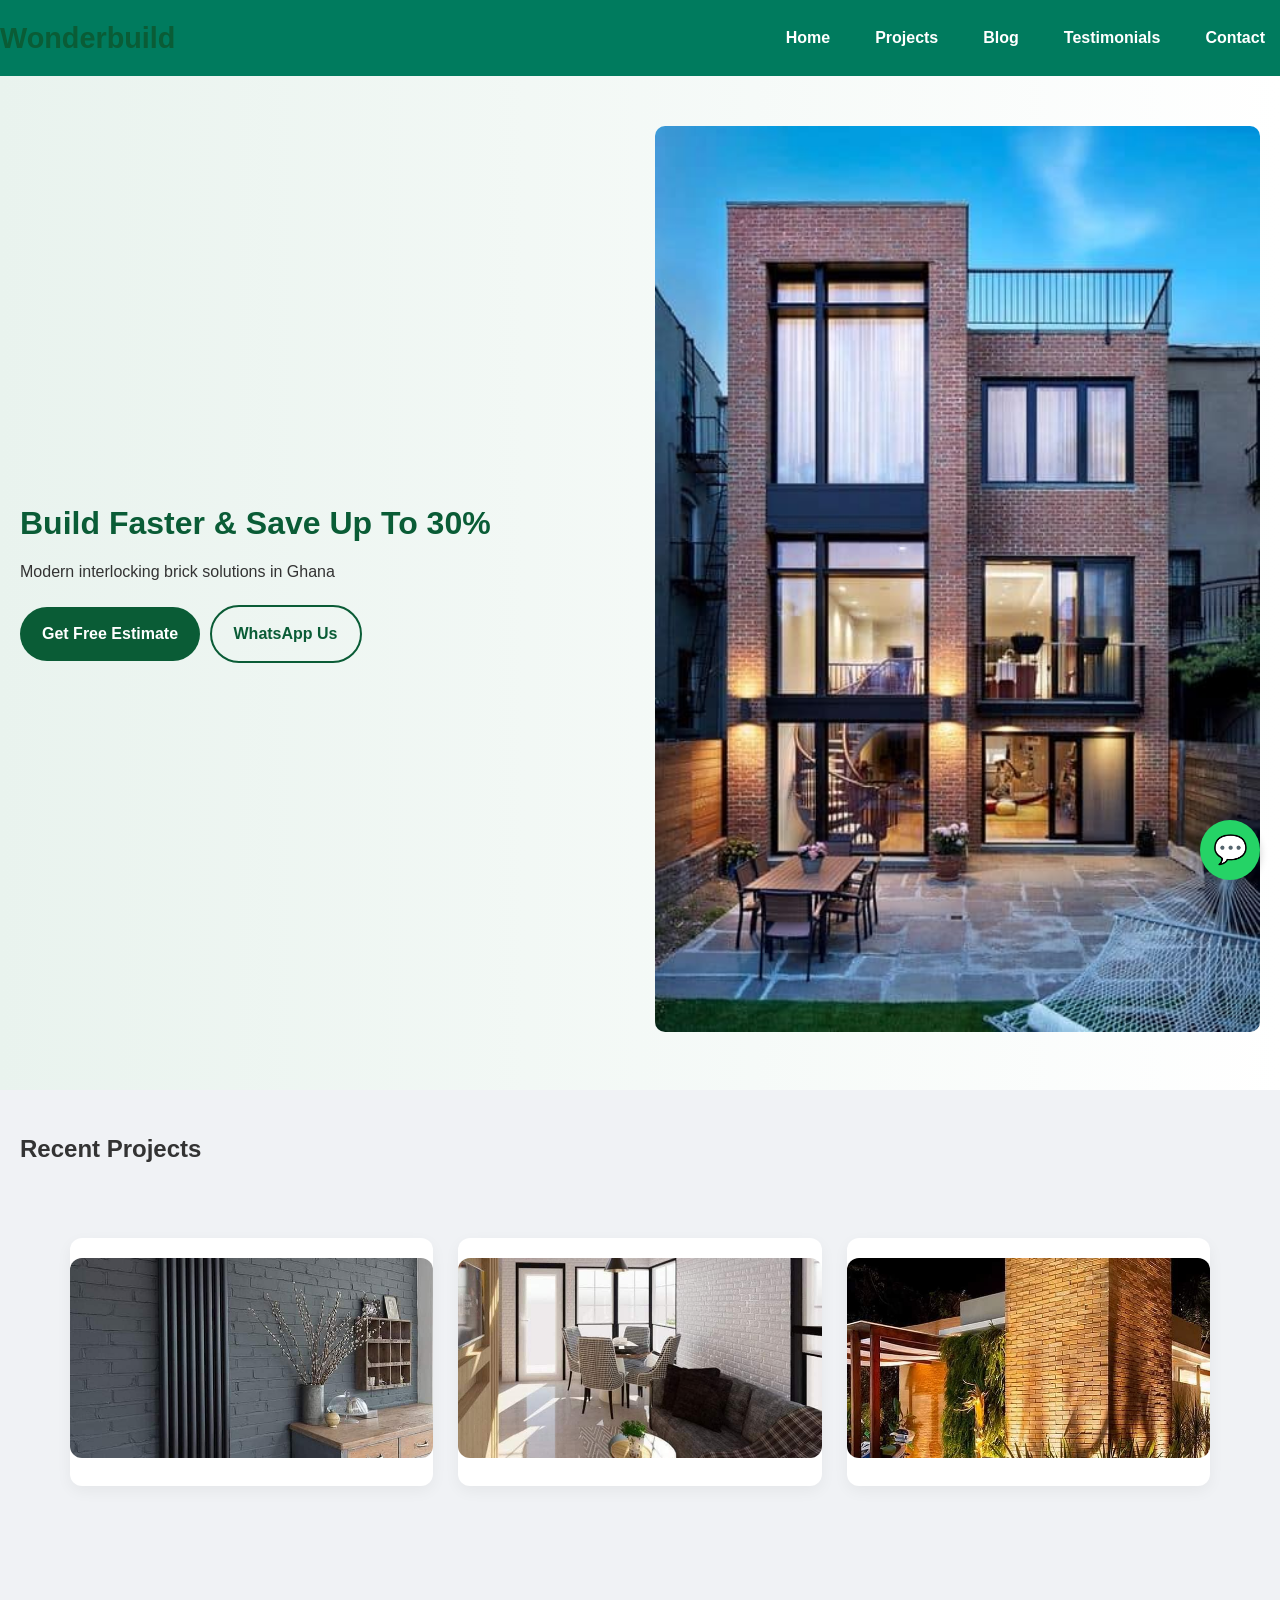
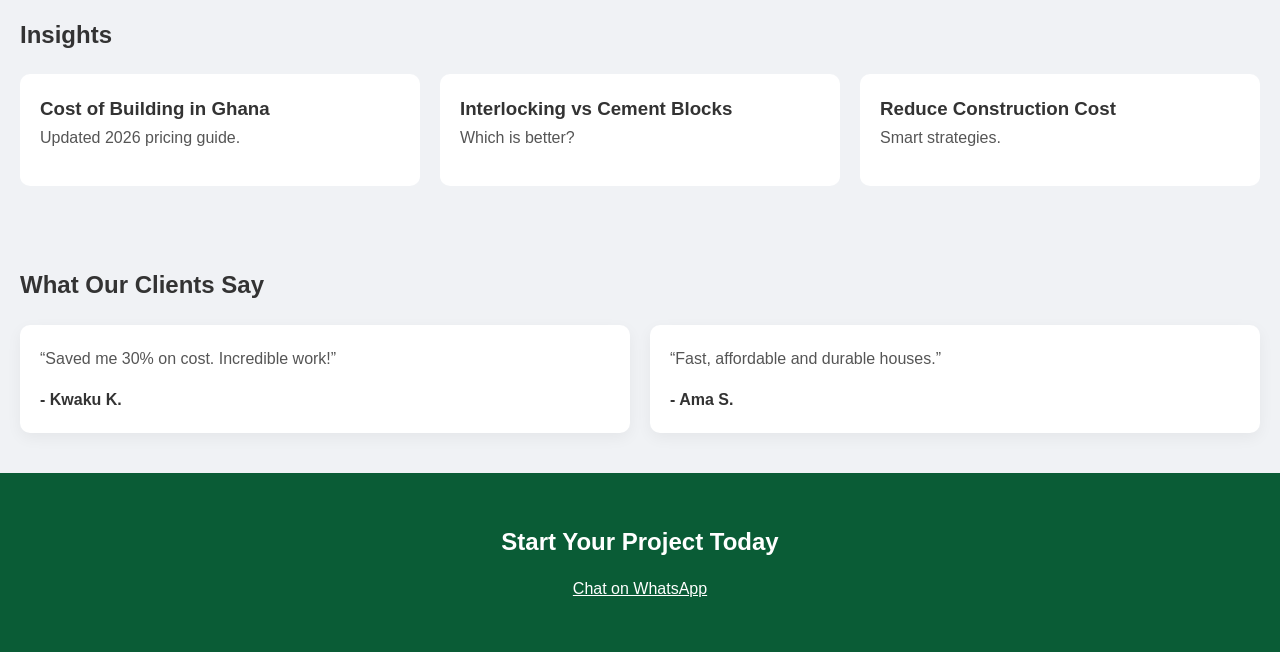
<file: index.html>
<!DOCTYPE html>
<html lang="en">
<head>
<meta charset="UTF-8">
<meta name="viewport" content="width=device-width, initial-scale=1.0">
<meta name="google-site-verification" content="R5br3x5_oFI8IpdsUdKGEmsKjamPLVQ2msDtcghS2nk" />

<title>Wonderbuild Interlocking Bricks Ghana</title>
<meta name="description" content="Build faster and cheaper in Ghana using interlocking bricks.">

<link rel="stylesheet" href="css/styles.css">

</head>

<body>

<header class="header">
  <h2>Wonderbuild</h2>

  <nav>
    <a href="index.html">Home</a>
    <a href="projects.html">Projects</a>
    <a href="blog.html">Blog</a>
    <a href="testimonials.html">Testimonials</a>
    <a href="contact.html">Contact</a>
    </nav>
</header>

<!-- HERO -->
<section class="hero">
  <div class="hero-content">
    
    <div class="hero-text">
      <h1>Build Faster & Save Up To 30%</h1>
      <p>Modern interlocking brick solutions in Ghana</p>

      <div class="cta-buttons">
        <a href="contact.html" class="btn">Get Free Estimate</a>
        <a href="https://wa.me/233242590695" class="btn-outline">WhatsApp Us</a>
      </div>
    </div>

    <div class="hero-image">
      <img src="assets/hero-image.jpg" alt="Interlocking brick house in Ghana">
    </div>

  </div>
</section>

<!-- PROJECTS -->
<section id="projects" class="section">
  <h2>Recent Projects</h2>

  <div class="projects-grid">

    <div class="project-card">
     <img src="assets/pro1.jpg" alt="Modern brick house project">
    </div>

    <div class="project-card">
      <img src="assets/pro2.jpg" alt="Affordable housing project Ghana">
    
    </div>

    <div class="project-card">
     <img src="assets/pro3.jpg" alt="Interlocking bricks construction">
  
    </div>

  </div>
</section>

<!-- BLOG -->
<section id="blog" class="section">
  <h2>Insights</h2>

  <div class="grid-3">

    <div class="card">
      <h3>Cost of Building in Ghana</h3>
      <p>Updated 2026 pricing guide.</p>
    </div>

    <div class="card">
      <h3>Interlocking vs Cement Blocks</h3>
      <p>Which is better?</p>
    </div>

    <div class="card">
      <h3>Reduce Construction Cost</h3>
      <p>Smart strategies.</p>
    </div>

  </div>
</section>

<!-- TESTIMONIALS -->
<section id="testimonials" class="section">
  <h2>What Our Clients Say</h2>

  <div class="testimonials">
    <div class="testimonial-card">
      <p>“Saved me 30% on cost. Incredible work!”</p>
      <h4>- Kwaku K.</h4>
    </div>

    <div class="testimonial-card">
      <p>“Fast, affordable and durable houses.”</p>
      <h4>- Ama S.</h4>
    </div>
  </div>
</section>

<!-- CTA -->
<section class="cta">
  <h2>Start Your Project Today</h2>
  <a href="https://wa.me/233242590695" class="btn">Chat on WhatsApp</a>
</section>

<!-- FLOATING WHATSAPP -->
<a href="https://wa.me/233242590695" class="whatsapp">💬</a>

</body>
</html>
</file>
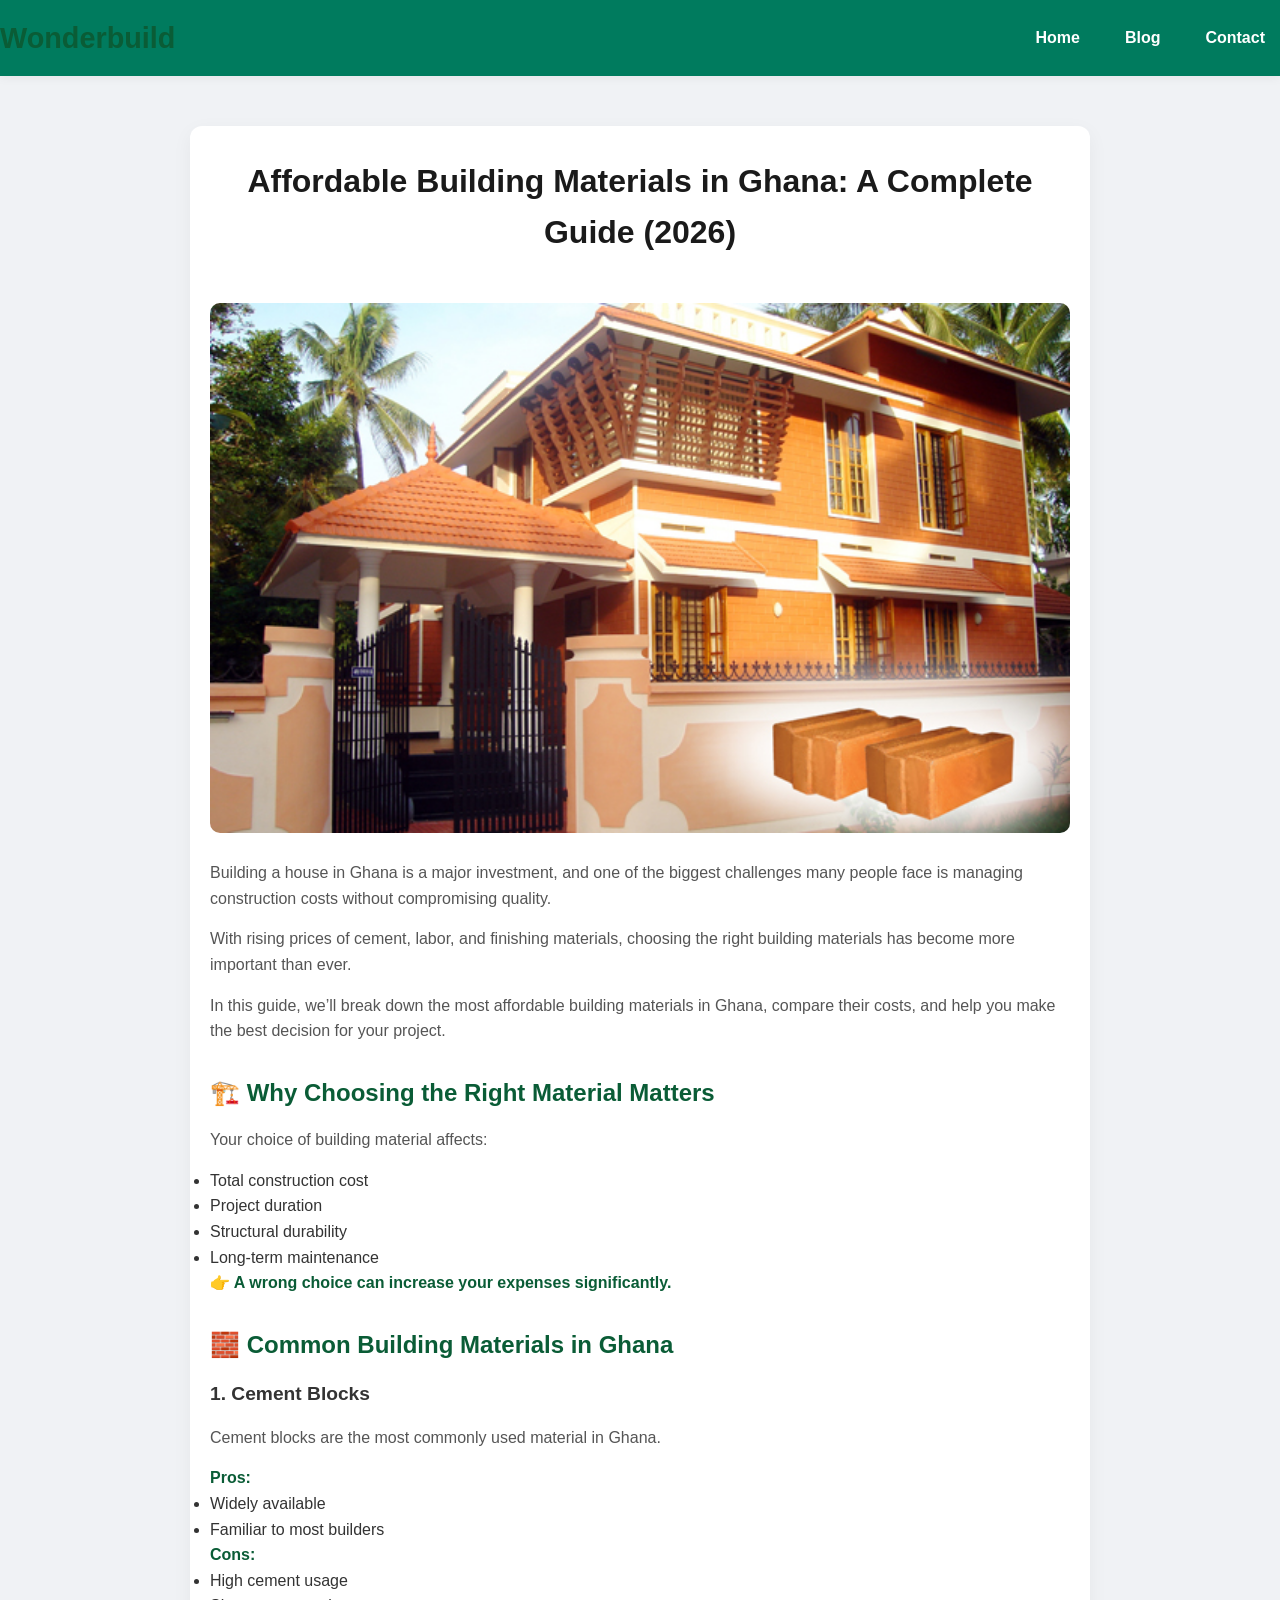
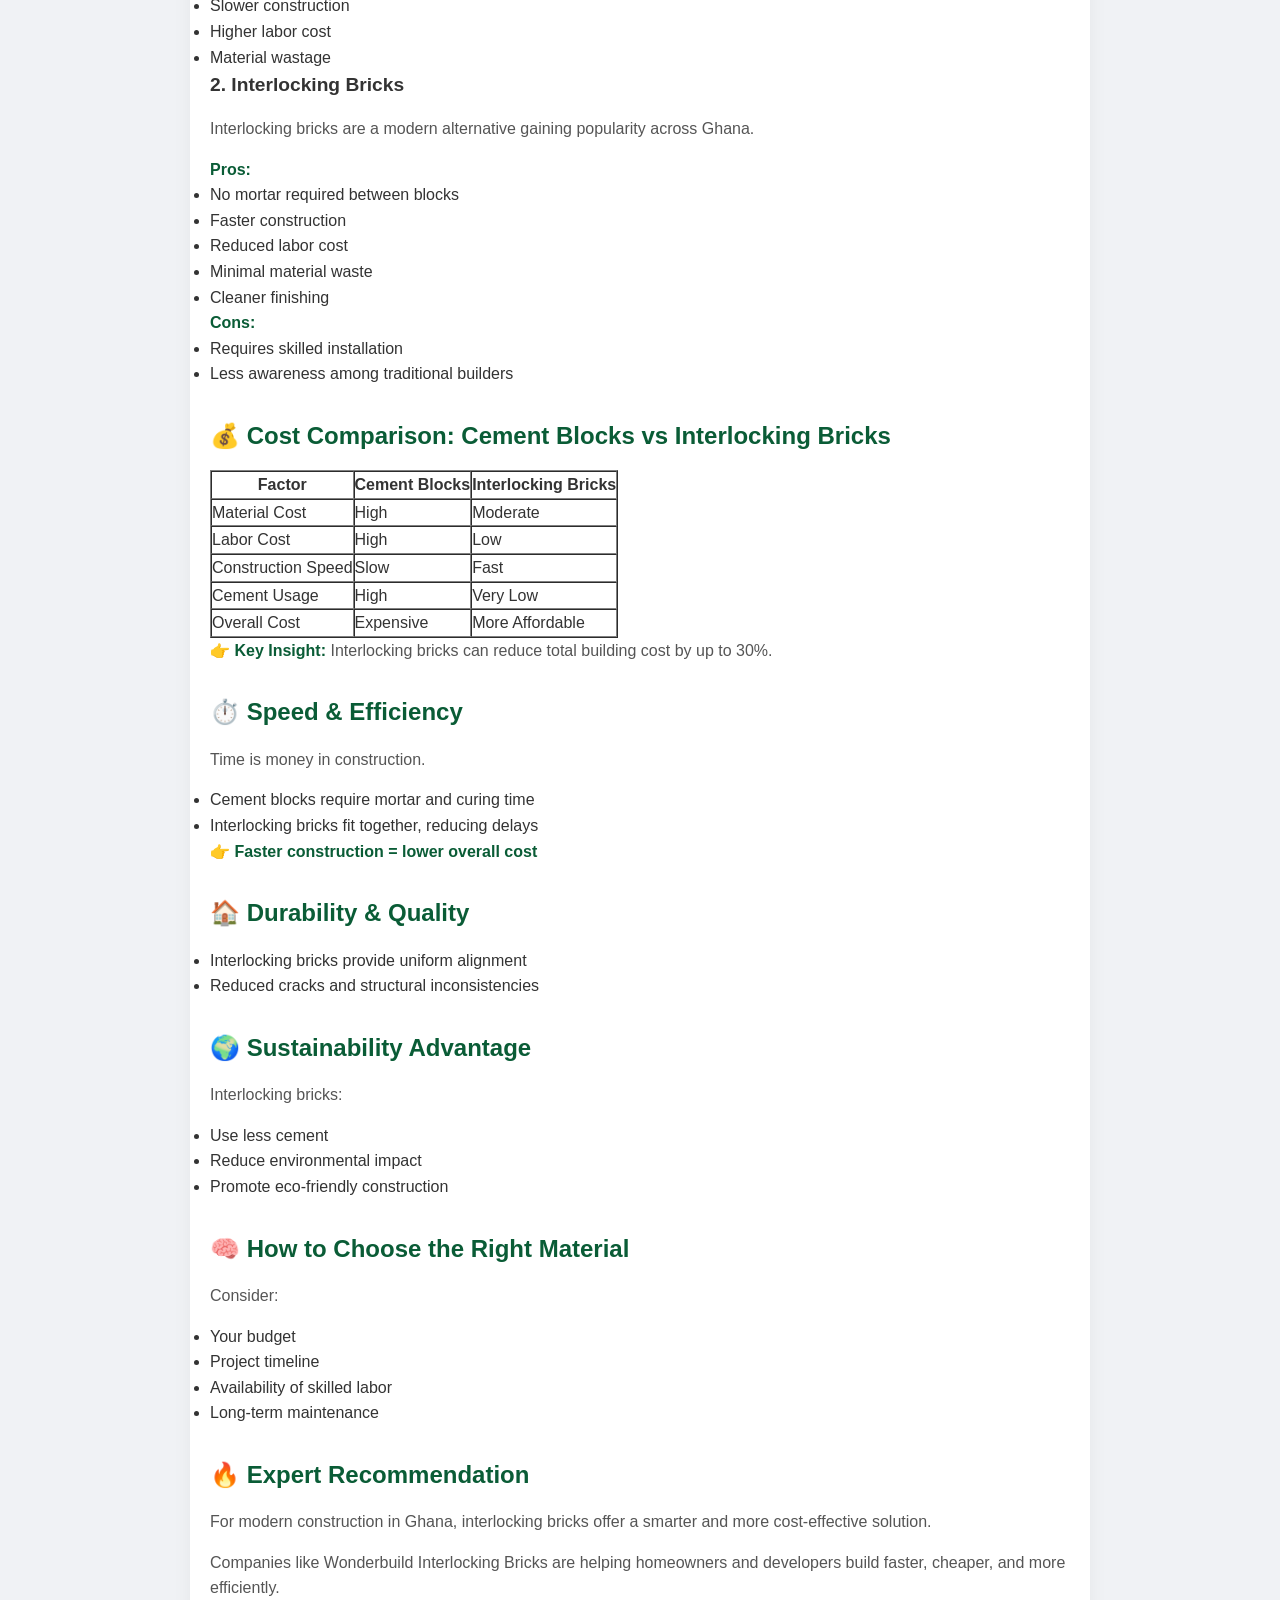
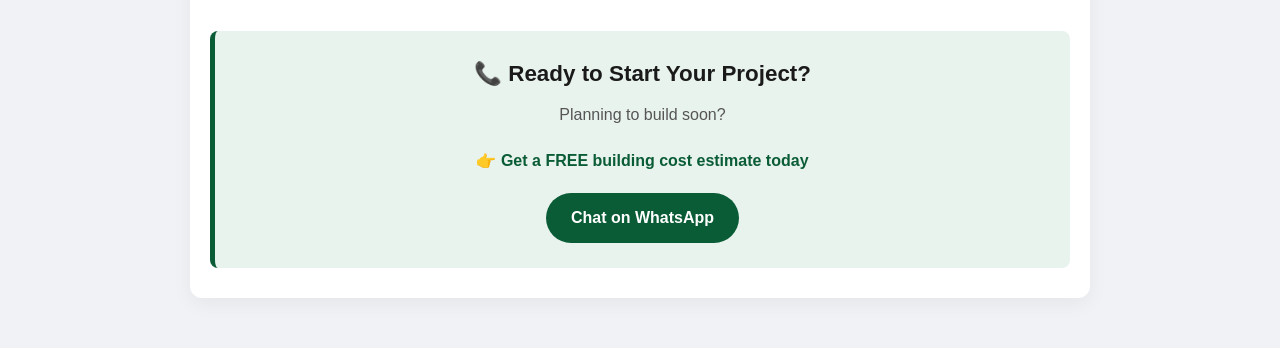
<file: blog4.html>
<!DOCTYPE html>
<html lang="en">
<head>
<meta charset="UTF-8">
<meta name="viewport" content="width=device-width, initial-scale=1.0">

<title>Affordable Building Materials in Ghana (2026 Guide)</title>
<meta name="description" content="Learn about affordable building materials in Ghana and how to reduce construction costs with smarter choices.">
<meta name="keywords" content="building materials Ghana, cost of building Ghana, interlocking bricks Ghana">

<link rel="stylesheet" href="css/styles.css">
</head>

<body>

<header class="header">
  <h2>Wonderbuild</h2>
  <nav>
    <a href="index.html">Home</a>
    <a href="blog.html">Blog</a>
    <a href="contact.html">Contact</a>
  </nav>
</header>

<article class="blog-content">

<h1>Affordable Building Materials in Ghana: A Complete Guide (2026)</h1>

<img src="assets/blog44.jpg" alt="Affordable materials Ghana">
<p>
Building a house in Ghana is a major investment, and one of the biggest challenges many people face is managing construction costs without compromising quality.
</p>

<p>
With rising prices of cement, labor, and finishing materials, choosing the right building materials has become more important than ever.
</p>

<p>
In this guide, we’ll break down the most affordable building materials in Ghana, compare their costs, and help you make the best decision for your project.
</p>

<h2>🏗️ Why Choosing the Right Material Matters</h2>

<p>Your choice of building material affects:</p>

<ul>
  <li>Total construction cost</li>
  <li>Project duration</li>
  <li>Structural durability</li>
  <li>Long-term maintenance</li>
</ul>

<p><strong>👉 A wrong choice can increase your expenses significantly.</strong></p>

<h2>🧱 Common Building Materials in Ghana</h2>

<h3>1. Cement Blocks</h3>

<p>Cement blocks are the most commonly used material in Ghana.</p>

<strong>Pros:</strong>
<ul>
  <li>Widely available</li>
  <li>Familiar to most builders</li>
</ul>

<strong>Cons:</strong>
<ul>
  <li>High cement usage</li>
  <li>Slower construction</li>
  <li>Higher labor cost</li>
  <li>Material wastage</li>
</ul>

<h3>2. Interlocking Bricks</h3>

<p>Interlocking bricks are a modern alternative gaining popularity across Ghana.</p>

<strong>Pros:</strong>
<ul>
  <li>No mortar required between blocks</li>
  <li>Faster construction</li>
  <li>Reduced labor cost</li>
  <li>Minimal material waste</li>
  <li>Cleaner finishing</li>
</ul>

<strong>Cons:</strong>
<ul>
  <li>Requires skilled installation</li>
  <li>Less awareness among traditional builders</li>
</ul>

<h2>💰 Cost Comparison: Cement Blocks vs Interlocking Bricks</h2>

<table border="1" cellpadding="10" cellspacing="0">
  <tr>
    <th>Factor</th>
    <th>Cement Blocks</th>
    <th>Interlocking Bricks</th>
  </tr>
  <tr>
    <td>Material Cost</td>
    <td>High</td>
    <td>Moderate</td>
  </tr>
  <tr>
    <td>Labor Cost</td>
    <td>High</td>
    <td>Low</td>
  </tr>
  <tr>
    <td>Construction Speed</td>
    <td>Slow</td>
    <td>Fast</td>
  </tr>
  <tr>
    <td>Cement Usage</td>
    <td>High</td>
    <td>Very Low</td>
  </tr>
  <tr>
    <td>Overall Cost</td>
    <td>Expensive</td>
    <td>More Affordable</td>
  </tr>
</table>

<p><strong>👉 Key Insight:</strong> Interlocking bricks can reduce total building cost by up to 30%.</p>

<h2>⏱️ Speed & Efficiency</h2>

<p>Time is money in construction.</p>

<ul>
  <li>Cement blocks require mortar and curing time</li>
  <li>Interlocking bricks fit together, reducing delays</li>
</ul>

<p><strong>👉 Faster construction = lower overall cost</strong></p>

<h2>🏠 Durability & Quality</h2>

<ul>
  <li>Interlocking bricks provide uniform alignment</li>
  <li>Reduced cracks and structural inconsistencies</li>
</ul>

<h2>🌍 Sustainability Advantage</h2>

<p>Interlocking bricks:</p>

<ul>
  <li>Use less cement</li>
  <li>Reduce environmental impact</li>
  <li>Promote eco-friendly construction</li>
</ul>

<h2>🧠 How to Choose the Right Material</h2>

<p>Consider:</p>

<ul>
  <li>Your budget</li>
  <li>Project timeline</li>
  <li>Availability of skilled labor</li>
  <li>Long-term maintenance</li>
</ul>

<h2>🔥 Expert Recommendation</h2>

<p>
For modern construction in Ghana, interlocking bricks offer a smarter and more cost-effective solution.
</p>

<p>
Companies like Wonderbuild Interlocking Bricks are helping homeowners and developers build faster, cheaper, and more efficiently.
</p>

<div class="cta-box">
  <h3>📞 Ready to Start Your Project?</h3>
  <p>Planning to build soon?</p>
  <p><strong>👉 Get a FREE building cost estimate today</strong></p>
  <a href="https://wa.me/233242590695" class="btn">Chat on WhatsApp</a>
</div>

</article>

</body>
</html>
<link rel="stylesheet" href="css/styles.css">
</file>
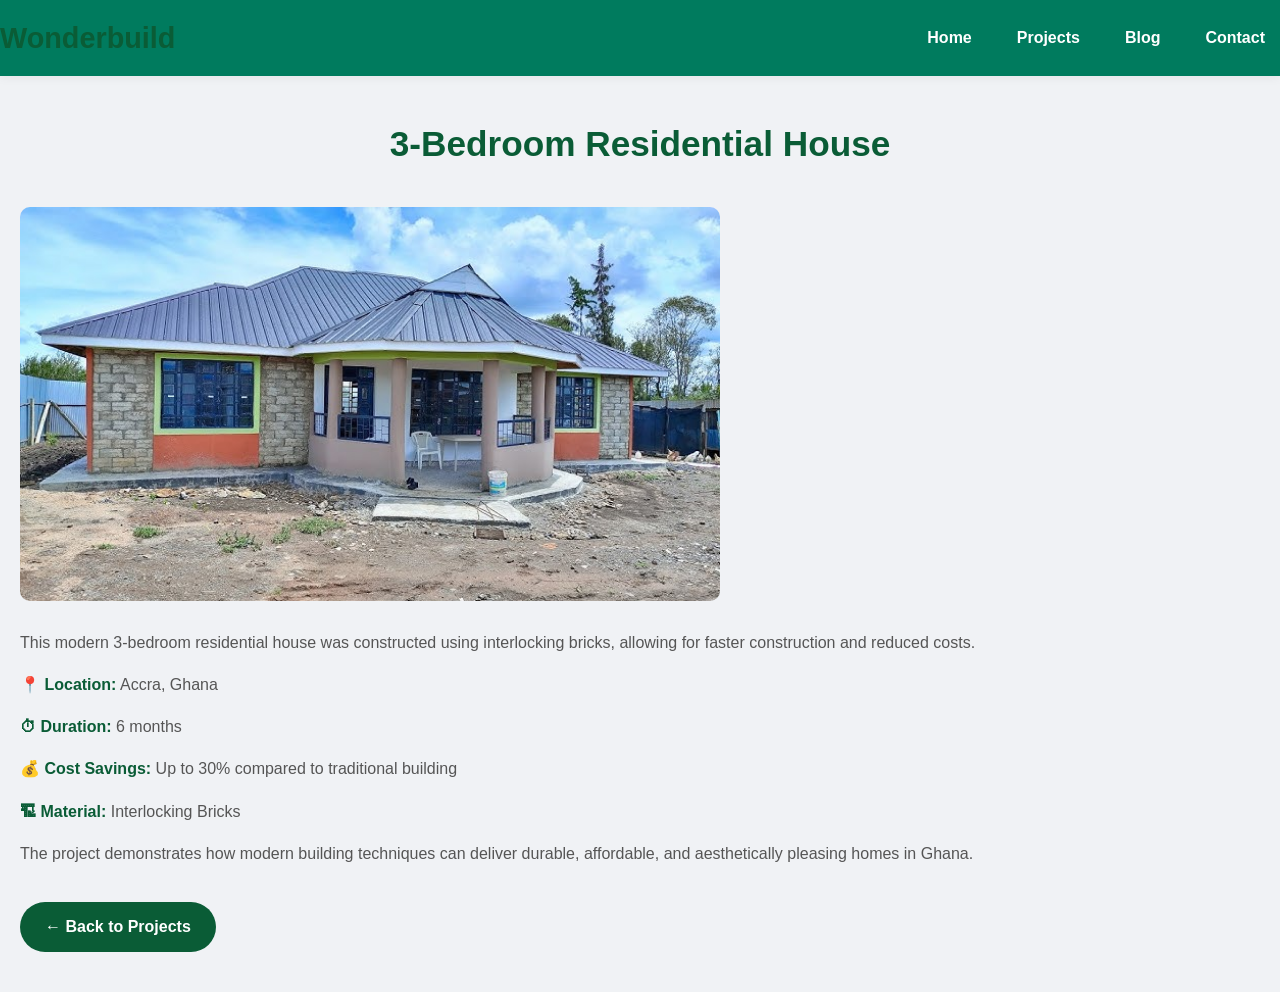
<file: project1.html>
<!DOCTYPE html>
<html lang="en">
<head>
<meta charset="UTF-8">
<meta name="viewport" content="width=device-width, initial-scale=1.0">

<title>3-Bedroom Residential House | Wonderbuild</title>
<link rel="stylesheet" href="css/styles.css">
</head>

<body>

<header class="header">
  <h2>Wonderbuild</h2>
  <nav>
    <a href="index.html">Home</a>
    <a href="projects.html">Projects</a>
    <a href="blog.html">Blog</a>
    <a href="contact.html">Contact</a>
  </nav>
</header>

<section class="section">

  <h1>3-Bedroom Residential House</h1>

  <img src="assets/pro4.jpg" alt="3 Bedroom House" style="width:100%; max-width:700px; border-radius:10px; margin:20px 0;">

  <p>
    This modern 3-bedroom residential house was constructed using interlocking bricks,
    allowing for faster construction and reduced costs.
  </p>

  <p><strong>📍 Location:</strong> Accra, Ghana</p>
  <p><strong>⏱ Duration:</strong> 6 months</p>
  <p><strong>💰 Cost Savings:</strong> Up to 30% compared to traditional building</p>
  <p><strong>🏗 Material:</strong> Interlocking Bricks</p>

  <p>
    The project demonstrates how modern building techniques can deliver durable,
    affordable, and aesthetically pleasing homes in Ghana.
  </p>

  <a href="projects.html" class="btn">← Back to Projects</a>

</section>

</body>
</html>
</file>
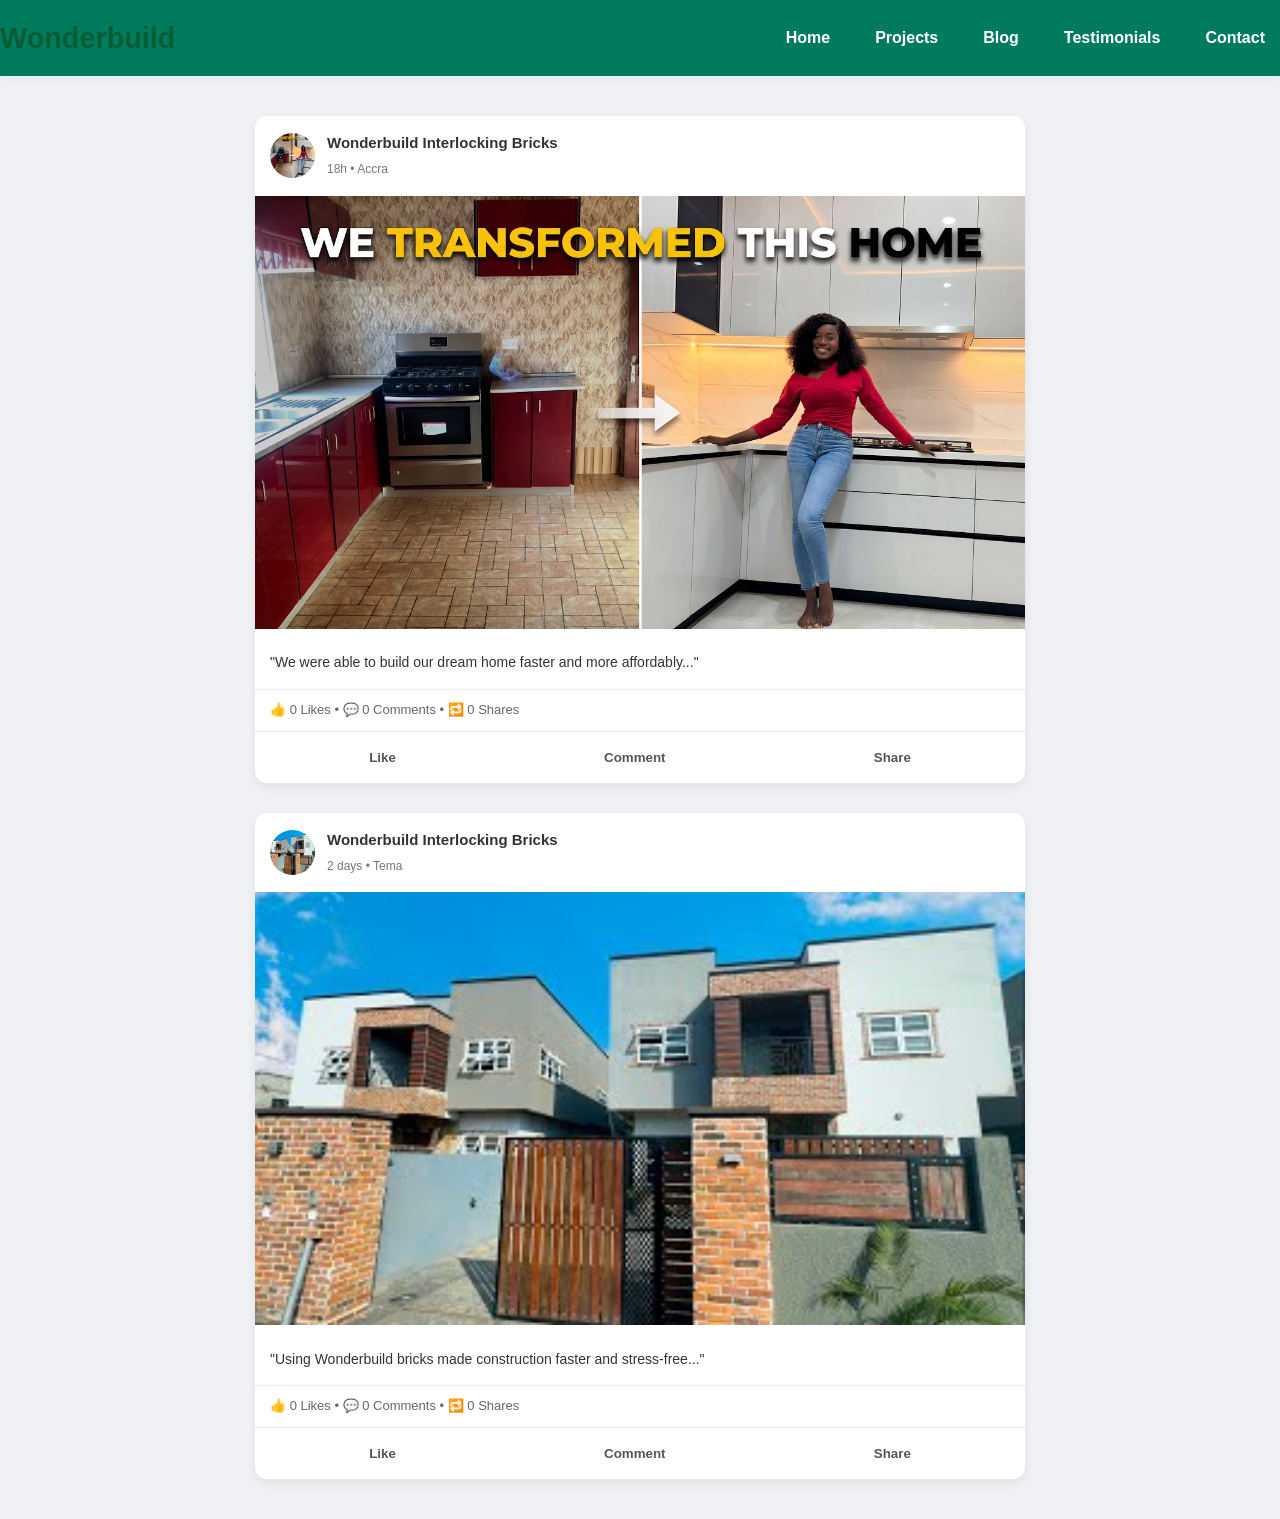
<file: testimonials.html>
<!DOCTYPE html>
<html lang="en">
<head>
  <meta charset="UTF-8">
  <meta name="viewport" content="width=device-width, initial-scale=1.0">
  <title>Testimonials - Wonderbuild</title>

  <!-- CSS -->
  <link rel="stylesheet" href="css/styles.css">
</head>

<body>

<!-- HEADER -->
<header class="header">
  <h2>Wonderbuild</h2>
  <nav>
    <a href="index.html">Home</a>
    <a href="projects.html">Projects</a>
    <a href="blog.html">Blog</a>
    <a href="testimonials.html">Testimonials</a>
    <a href="contact.html">Contact</a>
  </nav>
</header>

<!-- MAIN -->
<main class="container">

  <!-- POST 1 -->
  <div class="post" data-id="1">
    <div class="post-header">
      <img src="assets/test.jpg" alt="Wonderbuild">
      <div>
        <h4>Wonderbuild Interlocking Bricks</h4>
        <span>18h • Accra</span>
      </div>
    </div>

    <img class="post-image" src="assets/test.jpg" alt="Client House">

    <div class="post-content">
      "We were able to build our dream home faster and more affordably..."
    </div>

    <div class="stats">
      👍 <span class="likes"><span>0</span></span> Likes • 
      💬 <span class="comments-count"><span>0</span></span> Comments • 
      🔁 <span class="shares"><span>0</span></span> Shares
    </div>

    <div class="actions">
      <button class="like-btn">Like</button>
      <button class="comment-btn">Comment</button>
      <button class="share-btn">Share</button>
    </div>

    <div class="comment-section" style="display:none;">
      <input type="text" class="comment-input" placeholder="Write a comment...">
      <button class="submit-comment">Post</button>
      <div class="comments-list"></div>
    </div>
  </div>

  <!-- POST 2 -->
  <div class="post" data-id="2">
    <div class="post-header">
      <img src="assets/test1.jpg" alt="Wonderbuild">
      <div>
        <h4>Wonderbuild Interlocking Bricks</h4>
        <span>2 days • Tema</span>
      </div>
    </div>

    <img class="post-image" src="assets/test1.jpg" alt="Client Project">

    <div class="post-content">
      "Using Wonderbuild bricks made construction faster and stress-free..."
    </div>

    <div class="stats">
      👍 <span class="likes"><span>0</span></span> Likes • 
      💬 <span class="comments-count"><span>0</span></span> Comments • 
      🔁 <span class="shares"><span>0</span></span> Shares
    </div>

    <div class="actions">
      <button class="like-btn">Like</button>
      <button class="comment-btn">Comment</button>
      <button class="share-btn">Share</button>
    </div>

    <div class="comment-section" style="display:none;">
      <input type="text" class="comment-input" placeholder="Write a comment...">
      <button class="submit-comment">Post</button>
      <div class="comments-list"></div>
    </div>
  </div>

</main>

<!-- JS (VERY IMPORTANT: put here) -->
<script src="js/script.js"></script>

</body>
</html>
</file>
<file: css/styles.css>
/* =========================
   GLOBAL RESET
========================= */
* {
  margin: 0;
  padding: 0;
  box-sizing: border-box;
}

body {
  font-family: Arial, sans-serif;
  background: #f5f7f6;
  color: #333;
  line-height: 1.6;
}

/* =========================
   HEADER
========================= */
.header {
  display: flex;
  justify-content: space-between;
  align-items: center;
  padding: 15px 30px;
  background: #fff;
  box-shadow: 0 2px 10px rgba(0,0,0,0.05);
  flex-wrap: wrap;
}

.header h2 {
  color: #0a5c36;
}

.header nav {
  display: flex;
  flex-wrap: wrap;
  gap: 15px;
}

.header nav a {
  text-decoration: none;
  color: #333;
  font-weight: 500;
}

.header nav a:hover {
  color: #0a5c36;
}

/* =========================
   HERO
========================= */
.hero {
  padding: 50px 20px;
  background: linear-gradient(to right, #e9f3ee, #ffffff);
}

.hero-content {
  display: flex;
  align-items: center;
  justify-content: space-between;
  gap: 30px;
  flex-wrap: wrap;
}

.hero-text {
  flex: 1;
  min-width: 280px;
}

.hero-text h1 {
  font-size: 32px;
  color: #0a5c36;
  margin-bottom: 10px;
}

.hero-image {
  flex: 1;
  min-width: 280px;
}

.hero-image img {
  width: 100%;
  border-radius: 10px;
}

/* =========================
   BUTTONS
========================= */
.cta-buttons {
  margin-top: 15px;
}

.cta-buttons a {
  display: inline-block;
  padding: 14px 22px;
  border-radius: 30px;
  text-decoration: none;
  margin: 5px 5px 5px 0;
  font-weight: bold;
}

.btn {
  background: #0a5c36;
  color: #fff;
}

.btn:hover {
  background: #084c2d;
}

.btn-outline {
  border: 2px solid #0a5c36;
  color: #0a5c36;
}

/* =========================
   SECTION
========================= */
.section {
  padding: 40px 20px;
}

.section h2 {
  margin-bottom: 20px;
}

/* =========================
   PROJECTS
========================= */
.projects-grid {
  display: grid;
  grid-template-columns: repeat(auto-fit, minmax(250px, 1fr));
  gap: 20px;
}

.project-card {
  background: #fff;
  border-radius: 12px;
  overflow: hidden;
  box-shadow: 0 5px 15px rgba(0,0,0,0.05);
  transition: 0.3s;
}

.project-card:hover {
  transform: translateY(-5px);
}

.project-card img {
  width: 100%;
  height: 200px;
  object-fit: cover;
}

/* =========================
   BLOG GRID
========================= */
.grid-3 {
  display: grid;
  grid-template-columns: repeat(auto-fit, minmax(250px, 1fr));
  gap: 20px;
}

.card {
  background: #fff;
  padding: 20px;
  border-radius: 10px;
}

/* =========================
   TESTIMONIALS
========================= */
.testimonials {
  display: grid;
  grid-template-columns: repeat(auto-fit, minmax(250px, 1fr));
  gap: 20px;
}

.testimonial-card {
  background: #fff;
  padding: 20px;
  border-radius: 10px;
}

/* =========================
   CTA
========================= */
.cta {
  text-align: center;
  background: #0a5c36;
  color: #fff;
  padding: 40px 20px;
}

/* =========================
   WHATSAPP FLOAT
========================= */
.whatsapp {
  position: fixed;
  bottom: 20px;
  right: 20px;
  background: #25D366;
  color: #fff;
  font-size: 26px;
  width: 55px;
  height: 55px;
  border-radius: 50%;
  display: flex;
  justify-content: center;
  align-items: center;
  text-decoration: none;
}

/* =========================
   MOBILE
========================= */
@media (max-width: 768px) {

  .header {
    flex-direction: column;
    align-items: flex-start;
  }

  .hero-text h1 {
    font-size: 26px;
  }

  .cta-buttons a {
    width: 100%;
    text-align: center;
  }
}
.section h2 {
  margin-bottom: 20px;
}

/* =========================
   PROJECTS
========================= */
.projects-grid {
    display: grid;
    grid-template-columns: repeat(auto-fit, minmax(280px, 1fr));
    gap: 25px;
    padding: 50px;
}

.project-card {
    background: #fff;
    border-radius: 12px;
    overflow: hidden;
    box-shadow: 0 5px 15px rgba(0, 0, 0, 0.05);
    transition: 0.3s;
}

.project-card:hover {
    transform: translateY(-6px);
}
.project-card img {
    width: 100%;
    height: 200px;
    object-fit: cover;
}

.project-card h3 {
    padding: 15px 15px 5px;
    font-size: 18px;
}

.project-card p {
    padding: 0 15px 10px;
    font-size: 14px;
    color: #555;
}

.project-card a {
    display: inline-block;
    margin: 10px 15px 15px;
    text-decoration: none;
    background: #0a5c36;
    color: #fff;
    padding: 10px 15px;
    border-radius: 20px;
    font-size: 14px;
}

.project-card a:hover {
    background: #084c2d;
}

/* =========================
   BLOG
========================= */
.blog-header {
    text-align: center;
    padding: 60px 20px;
    background: linear-gradient(to right, #e9f3ee, #ffffff);
}

.blog-header h1 {
    font-size: 36px;
    color: #0a5c36;
    margin-bottom: 10px;
}

.blog-header p {
    color: #555;
    font-size: 16px;
}

.blog-grid {
    padding: 50px;
    display: grid;
    grid-template-columns: repeat(auto-fit, minmax(280px, 1fr));
    gap: 25px;
}

.blog-card {
    background: #fff;
    border-radius: 12px;
    overflow: hidden;
    box-shadow: 0 5px 15px rgba(0, 0, 0, 0.05);
    transition: 0.3s;
}

.blog-card:hover {
    transform: translateY(-5px);
}

.blog-card img {
    width: 100%;
    height: 200px;
    object-fit: cover;
}

.blog-card h3 {
    padding: 15px 15px 5px;
    font-size: 18px;
}

.blog-card p {
    padding: 0 15px 10px;
    font-size: 14px;
    color: #555;
}

.blog-card a {
    display: inline-block;
    margin: 10px 15px 15px;
    text-decoration: none;
    background: #0a5c36;
    color: #fff;
    padding: 10px 15px;
    border-radius: 20px;
    font-size: 14px;
}

.blog-card a:hover {
    background: #084c2d;
}

/* =========================
   TESTIMONIALS
========================= */
.testimonials {
    display: grid;
    grid-template-columns: repeat(auto-fit, minmax(250px, 1fr));
    gap: 20px;
}

.testimonial-card {
    background: #fff;
    padding: 20px;
    border-radius: 10px;
    box-shadow: 0 5px 15px rgba(0, 0, 0, 0.05);
}

/* =========================
   CTA SECTION
========================= */
.cta {
    text-align: center;
    background: #0a5c36;
    color: #fff;
    padding: 50px;
}

.cta .btn {
    display: inline-block;
    margin-top: 15px;
}

/* =========================
   CONTACT SECTION
========================= */
.contact-section {
    padding: 60px 20px;
    background-color: #f9f9f9;
    max-width: 1200px;
    margin: 0 auto;
}

.contact-section h1 {
    text-align: center;
    font-size: 2.5rem;
    margin-bottom: 10px;
    color: #1a1a1a;
}

.contact-section p {
    text-align: center;
    font-size: 1.1rem;
    margin-bottom: 40px;
    color: #555;
}

.contact-container {
    display: flex;
    flex-wrap: wrap;
    gap: 40px;
    justify-content: space-between;
}

.contact-info {
    flex: 1 1 300px;
    background-color: #fff;
    padding: 30px;
    border-radius: 12px;
    box-shadow: 0 6px 20px rgba(0, 0, 0, 0.08);
}

.contact-info h2,
.contact-info h3 {
    margin-bottom: 15px;
    color: #1a1a1a;
}

.info-list,
.social-list {
    list-style: none;
    padding: 0;
    margin-bottom: 20px;
}

.info-list li {
    margin-bottom: 12px;
    font-size: 1rem;
}

.social-list li {
    display: inline-block;
    margin-right: 15px;
}

.social-list a {
    text-decoration: none;
    color: #1a73e8;
    font-weight: bold;
    transition: color 0.3s;
}

.social-list a:hover {
    color: #0b59d0;
}

.contact-btn {
    display: inline-block;
    padding: 12px 25px;
    background-color: #25D366;
    color: #fff;
    border-radius: 50px;
    text-decoration: none;
    font-weight: bold;
    transition: background 0.3s;
}

.contact-btn:hover {
    background-color: #1da851;
}

.contact-form {
    flex: 1 1 400px;
    background-color: #fff;
    padding: 30px;
    border-radius: 12px;
    box-shadow: 0 6px 20px rgba(0, 0, 0, 0.08);
}

.contact-form h2 {
    margin-bottom: 20px;
}

.contact-form form input,
.contact-form form textarea {
    width: 100%;
    padding: 12px 15px;
    margin-bottom: 15px;
    border: 1px solid #ccc;
    border-radius: 8px;
    font-size: 1rem;
}

.contact-form form button {
    background-color: #1a73e8;
    color: #fff;
    border: none;
    padding: 12px 25px;
    border-radius: 50px;
    font-size: 1rem;
    font-weight: bold;
    cursor: pointer;
    transition: background 0.3s;
}

.contact-form form button:hover {
    background-color: #0b59d0;
}

.map {
    margin-top: 40px;
    border-radius: 12px;
    overflow: hidden;
    box-shadow: 0 6px 20px rgba(0, 0, 0, 0.08);
}

.whatsapp-float {
    position: fixed;
    width: 60px;
    height: 60px;
    bottom: 25px;
    right: 25px;
    background-color: #25D366;
    color: white;
    border-radius: 50%;
    text-align: center;
    font-size: 30px;
    line-height: 60px;
    z-index: 100;
    box-shadow: 0 6px 15px rgba(0, 0, 0, 0.2);
    transition: background 0.3s, transform 0.3s;
}

.whatsapp-float:hover {
    background-color: #1da851;
    transform: scale(1.1);
}

/* =========================
   RESPONSIVE
========================= */
@media (max-width: 900px) {
    .contact-container {
        flex-direction: column;
    }
}

@media (max-width: 768px) {
    .hero-content {
        flex-direction: column;
    }

    .hero-image img {
        width: 100%;
    }

    .header {
        flex-direction: column;
        gap: 10px;
    }

    .projects-grid,
    .blog-grid {
        padding: 20px;
    }

    .blog-header h1,
    .projects-header h1 {
        font-size: 28px;
    }
}

@media (max-width: 600px) {
    .contact-section h1 {
        font-size: 2rem;
    }

    .contact-section p {
        font-size: 1rem;
    }
}

/* =========================
   GLOBAL RESET & BODY
========================= */
* {
    margin: 0;
    padding: 0;
    box-sizing: border-box;
    font-family: Arial, sans-serif;
}

body {
    background-color: #f5f7f6;
    color: #333;
    line-height: 1.6;
}

/* =========================
   HEADER
========================= */
.header {
    display: flex;
    justify-content: space-between;
    align-items: center;
    padding: 20px 50px;
    background-color: #fff;
    box-shadow: 0 2px 10px rgba(0,0,0,0.05);
}

.header h2 {
    color: #0a5c36;
    font-size: 1.8rem;
}

.header nav a {
    margin-left: 20px;
    text-decoration: none;
    color: #333;
    font-weight: 500;
    transition: color 0.3s;
}

.header nav a:hover {
    color: #0a5c36;
}

/* =========================
   BLOG CONTENT
========================= */
.blog-content {
    max-width: 900px;
    margin: 50px auto;
    padding: 0 20px;
    background-color: #fff;
    border-radius: 12px;
    box-shadow: 0 6px 20px rgba(0,0,0,0.05);
    padding: 30px;
}

.blog-content h1 {
    font-size: 2rem;
    color: #1a1a1a;
    margin-bottom: 20px;
    text-align: center;
}

.blog-content h2 {
    font-size: 1.5rem;
    color: #0a5c36;
    margin-top: 30px;
    margin-bottom: 15px;
}

.blog-content h3 {
    font-size: 1.2rem;
    margin-bottom: 15px;
    color: #333;
}

.blog-content p {
    font-size: 1rem;
    color: #555;
    margin-bottom: 15px;
}

.blog-content img {
    width: 100%;
    height: auto;
    border-radius: 10px;
    margin: 20px 0;
}

/* =========================
   CTA BOX
========================= */
.cta-box {
    background-color: #e9f3ee;
    border-left: 5px solid #0a5c36;
    padding: 20px;
    margin-top: 30px;
    text-align: center;
    border-radius: 8px;
}

.cta-box h3 {
    font-size: 1.2rem;
    margin-bottom: 15px;
}

.cta-box .btn {
    display: inline-block;
    background-color: #0a5c36;
    color: #fff;
    padding: 12px 25px;
    border-radius: 50px;
    text-decoration: none;
    font-weight: bold;
    transition: background 0.3s;
}

.cta-box .btn:hover {
    background-color: #084c2d;
}

/* =========================
   RESPONSIVE
========================= */
@media (max-width: 768px) {
    .header {
        flex-direction: column;
        gap: 10px;
        padding: 15px 20px;
    }

    .blog-content h1 {
        font-size: 1.6rem;
    }

    .blog-content h2 {
        font-size: 1.3rem;
    }

    .cta-box h3 {
        font-size: 1.1rem;
    }
}

@media (max-width: 480px) {
    .header nav a {
        margin-left: 10px;
        font-size: 0.9rem;
    }

    .blog-content {
        padding: 20px 15px;
    }
}
/* =========================
   GLOBAL RESET & BODY
========================= */
* {
    margin: 0;
    padding: 0;
    box-sizing: border-box;
    font-family: Arial, sans-serif;
}

body {
    background-color: #f5f7f6;
    color: #333;
    line-height: 1.6;
}

/* =========================
   HEADER
========================= */
.header {
    display: flex;
    justify-content: space-between;
    align-items: center;
    padding: 20px 50px;
    background-color: #fff;
    box-shadow: 0 2px 10px rgba(0,0,0,0.05);
}

.header h2 {
    color: #0a5c36;
    font-size: 1.8rem;
}

.header nav a {
    margin-left: 20px;
    text-decoration: none;
    color: #333;
    font-weight: 500;
    transition: color 0.3s;
}

.header nav a:hover {
    color: #0a5c36;
}

/* =========================
   BLOG CONTENT
========================= */
.blog-content {
    max-width: 900px;
    margin: 50px auto;
    padding: 30px 20px;
    background-color: #fff;
    border-radius: 12px;
    box-shadow: 0 6px 20px rgba(0,0,0,0.05);
}

.blog-content h1 {
    font-size: 2rem;
    color: #1a1a1a;
    margin-bottom: 25px;
    text-align: center;
}

.blog-content h2 {
    font-size: 1.5rem;
    color: #0a5c36;
    margin-top: 30px;
    margin-bottom: 15px;
}

.blog-content p {
    font-size: 1rem;
    color: #555;
    margin-bottom: 15px;
}

.blog-content img {
    width: 100%;
    height: auto;
    border-radius: 10px;
    margin: 20px 0;
}

/* =========================
   STRONG / WINNER HIGHLIGHT
========================= */
.blog-content strong {
    color: #0a5c36;
}

/* =========================
   CTA BOX
========================= */
.cta-box {
    background-color: #e9f3ee;
    border-left: 5px solid #0a5c36;
    padding: 25px;
    margin-top: 30px;
    text-align: center;
    border-radius: 8px;
}

.cta-box h3 {
    font-size: 1.4rem;
    margin-bottom: 10px;
    color: #1a1a1a;
}

.cta-box p {
    font-size: 1rem;
    margin-bottom: 20px;
    color: #555;
}

.cta-box .btn {
    display: inline-block;
    background-color: #0a5c36;
    color: #fff;
    padding: 12px 25px;
    border-radius: 50px;
    text-decoration: none;
    font-weight: bold;
    transition: background 0.3s;
}

.cta-box .btn:hover {
    background-color: #084c2d;
}

/* =========================
   RESPONSIVE
========================= */
@media (max-width: 768px) {
    .header {
        flex-direction: column;
        gap: 10px;
        padding: 15px 20px;
    }

    .blog-content h1 {
        font-size: 1.6rem;
    }

    .blog-content h2 {
        font-size: 1.3rem;
    }

    .cta-box h3 {
        font-size: 1.2rem;
    }
}

@media (max-width: 480px) {
    .header nav a {
        margin-left: 10px;
        font-size: 0.9rem;
    }

    .blog-content {
        padding: 20px 15px;
    }
}

/* =========================
   FLOATING WHATSAPP BUTTON
========================= */
.whatsapp-float {
    position: fixed;
    bottom: 25px;
    right: 25px;
    width: 60px;
    height: 60px;
    background-color: #25D366;
    color: #fff;
    border-radius: 50%;
    text-align: center;
    font-size: 30px;
    line-height: 60px;
    z-index: 100;
    box-shadow: 0 6px 15px rgba(0,0,0,0.2);
    transition: background 0.3s, transform 0.3s;
}

.whatsapp-float:hover {
    background-color: #1da851;
    transform: scale(1.1);
}
/* Floating WhatsApp button */
.whatsapp {
    position: fixed;       /* always visible on screen */
    bottom: 20px;          /* distance from bottom */
    right: 20px;           /* distance from right */
    background-color: #25D366; /* WhatsApp green */
    color: white;
    font-size: 28px;
    border-radius: 50%;    /* round button */
    width: 60px;
    height: 60px;
    display: flex;
    justify-content: center;
    align-items: center;
    text-decoration: none;
    box-shadow: 0 4px 8px rgba(0,0,0,0.2);
    z-index: 1000;         /* on top of other elements */
    transition: transform 0.2s;
}

.whatsapp:hover {
    transform: scale(1.1);
}
/* RESET */
* {
  margin: 0;
  padding: 0;
  box-sizing: border-box;
}

/* BODY */
body {
  font-family: Arial, sans-serif;
  background: #f0f2f5;
  color: #333;
}

/* NAVBAR */
.header {
  background: #007b5e;
  padding: 15px 0;
  text-align: center;
}

.header nav a {
  color: #fff;
  text-decoration: none;
  margin: 0 15px;
  font-weight: bold;
}

.header nav a:hover {
  text-decoration: underline;
}

/* CONTAINER */
.container {
  max-width: 800px;
  margin: 40px auto;
  padding: 0 15px;
}

/* POST CARD */
.post {
  background: #fff;
  border-radius: 12px;
  box-shadow: 0 4px 12px rgba(0,0,0,0.08);
  margin-bottom: 30px;
  overflow: hidden;
  transition: 0.3s ease;
}

.post:hover {
  transform: translateY(-5px);
}

/* HEADER */
.post-header {
  display: flex;
  align-items: center;
  padding: 15px;
}

.post-header img {
  width: 45px;
  height: 45px;
  border-radius: 50%;
  margin-right: 12px;
}

.post-header h4 {
  font-size: 15px;
}

.post-header span {
  font-size: 12px;
  color: #777;
}

/* IMAGE */
.post-image {
  width: 100%;
  height: auto;
}

/* CONTENT */
.post-content {
  padding: 15px;
  font-size: 14px;
  line-height: 1.6;
}

/* STATS */
.stats {
  padding: 10px 15px;
  font-size: 13px;
  color: #666;
  border-top: 1px solid #eee;
}

/* ACTION BUTTONS */
.actions {
  display: flex;
  justify-content: space-around;
  padding: 10px;
  border-top: 1px solid #eee;
}

.actions button {
  background: none;
  border: none;
  cursor: pointer;
  font-weight: bold;
  color: #555;
  padding: 8px 15px;
  border-radius: 6px;
  transition: 0.2s;
}

.actions button:hover {
  background: #f1f1f1;
  color: #007b5e;
}

/* MOBILE */
@media (max-width: 600px) {
  .header nav a {
    display: block;
    margin: 10px 0;
  }
} the css
/* =========================
   PROJECT DETAILS PAGE
========================= */

.section {
  max-width: 900px;
  margin: 50px auto;
  padding: 30px 20px;
  background: #ffffff;
  border-radius: 14px;
  box-shadow: 0 8px 25px rgba(0,0,0,0.08);
}

/* Title */
.section h1 {
  font-size: 2.2rem;
  color: #0a5c36;
  margin-bottom: 15px;
  text-align: center;
}

/* Image */
.section img {
  width: 100%;
  border-radius: 12px;
  margin: 20px 0;
  object-fit: cover;
}

/* Paragraphs */
.section p {
  font-size: 1rem;
  color: #555;
  margin-bottom: 15px;
  line-height: 1.7;
}

/* Highlight text */
.section strong {
  color: #0a5c36;
}

/* List */
.section ul {
  margin: 15px 0 20px 20px;
}

.section ul li {
  margin-bottom: 10px;
  color: #444;
}

/* Back Button */
.section .btn {
  display: inline-block;
  margin-top: 20px;
  padding: 12px 25px;
  background: #0a5c36;
  color: #fff;
  border-radius: 30px;
  text-decoration: none;
  font-weight: bold;
  transition: 0.3s;
}

.section .btn:hover {
  background: #084c2d;
  transform: translateY(-2px);
}

/* =========================
   RESPONSIVE DESIGN
========================= */

@media (max-width: 768px) {

  .section {
    margin: 30px 15px;
    padding: 20px;
  }

  .section h1 {
    font-size: 1.6rem;
  }

  .section p {
    font-size: 0.95rem;
  }

}
.comment-section {
  margin-top: 15px;
  padding-top: 10px;
  border-top: 1px solid #eee;
}

.comment-input {
  width: 80%;
  padding: 8px 10px;
  border-radius: 20px;
  border: 1px solid #ccc;
  margin-right: 10px;
}

.submit-comment {
  padding: 8px 15px;
  border-radius: 20px;
  background: #0a5c36;
  color: #fff;
  border: none;
  cursor: pointer;
}

.comments-list p {
  background: #f1f1f1;
  padding: 8px 12px;
  border-radius: 10px;
  margin-top: 8px;
  font-size: 0.95rem;
}
</file>
